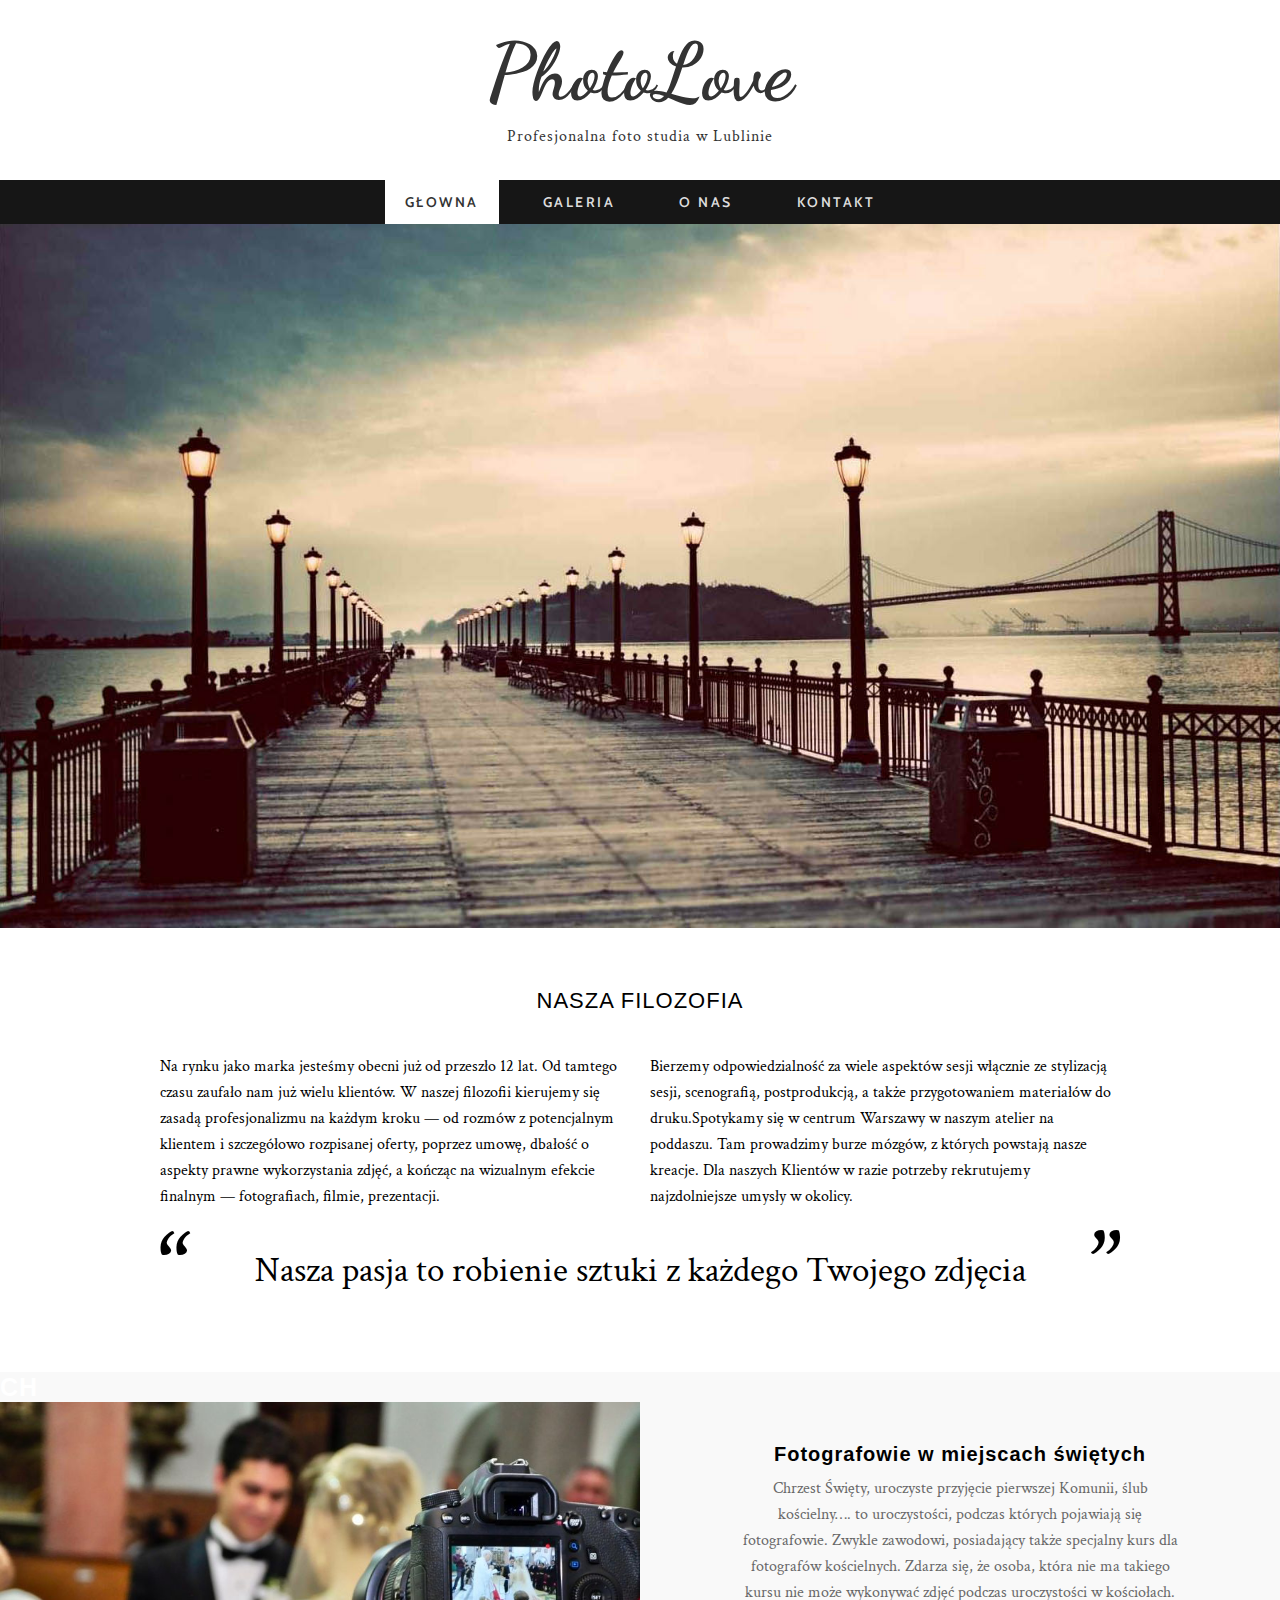
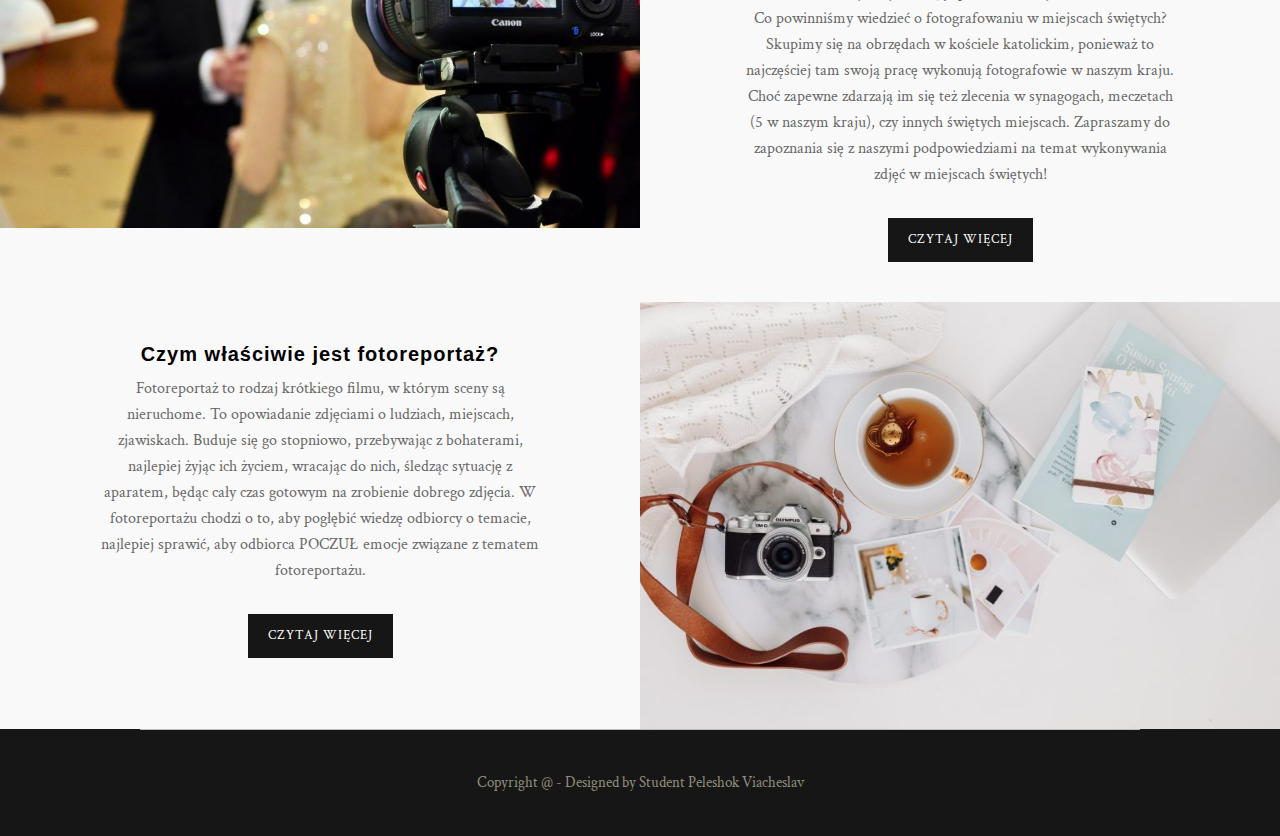
<file: index.html>
<!DOCTYPE html>
<html lang="pl">
<head>
	<meta charset="utf-8">
	<title>PhotoLove</title>
	
  	<link rel="stylesheet" href="css/zerogrid.css">
	<link rel="stylesheet" href="css/style.css">
	
	
	<link rel="stylesheet" href="css/menu.css">
	<script src="js/jquery1111.min.js"></script>
	
	
    <link href="owl-carousel/owl.carousel.css" rel="stylesheet">
	

</head>

<body class="home-page">
	<div class="wrap-body">
		<header class="">
			<div class="logo">
				<a href="#">PhotoLove</a>
				<span>Profesjonalna foto studia w Lublinie</span>
			</div>
			<div id="cssmenu" class="align-center">
				<ul>
					<li class="active"><a href="index.html"><span>Głowna</span></a></li>
					<li><a href="gallery.html"><span>Galeria</span></a></li>
					
					<li><a href="single.html"><span>O nas</span></a></li>
					<li class="last"><a href="contact.html"><span>Kontakt</span></a></li>
				</ul>
			</div>
			<div id="owl-slide" class="owl-carousel">
				<div class="item">
					<img src="images/slide1.jpg " alt="Good" />
				</div>
				<div class="item">
					<img src="images/slide2.jpg" alt="Medium"/>
				</div>
				<div class="item">
					<img src="images/slide3.jpg" alt="Bad"/>
					
				</div>
			</div>
		</header>
		
		<section id="container">
			
			<div class="wrap-container">
				<section class="content-box box-3">
					<div class="zerogrid">
						<div class="wrap-box">
							<div class="box-header">
								<h2>Nasza filozofia</h2>
							</div>
							<div class="box-content">
								<div class="row">
									<div class="col-1-2">
										<div class="wrap-col">
											<p>Na rynku jako marka jesteśmy obecni już od przeszło 12 lat. Od tamtego czasu zaufało nam już wielu klientów. W naszej filozofii kierujemy się zasadą profesjonalizmu na każdym kroku — od rozmów z potencjalnym klientem i szczegółowo rozpisanej oferty, poprzez umowę, dbałość o aspekty prawne wykorzystania zdjęć, a kończąc na wizualnym efekcie finalnym — fotografiach, filmie, prezentacji.</p>
										</div>
									</div>
									<div class="col-1-2">
										<div class="wrap-col">
											<p>Bierzemy odpowiedzialność za wiele aspektów sesji włącznie ze stylizacją sesji, scenografią, postprodukcją, a także przygotowaniem materiałów do druku.Spotykamy się w centrum Warszawy w naszym atelier na poddaszu. Tam prowadzimy burze mózgów, z których powstają nasze kreacje. Dla naszych Klientów w razie potrzeby rekrutujemy najzdolniejsze umysły w okolicy.</p>
										</div>
									</div>
								</div>
								<div class="row">
									<blockquote><p>Nasza pasja to robienie sztuki z każdego Twojego zdjęcia</p></blockquote>
								</div>
							</div>
						</div>
					</div>
				</section>
				<h1 style="color:white;">CH</h1>
				<section class="content-box box-style-1 box-4">
					<h2 style="color:white;">CH</h2>
					<div class="zerogrid" style="width: 100%">
						<div class="wrap-box">
							<div class="row">
								<article>
									<div class="col-1-2">
										<img src="images/wesele.jpg" alt="">
									</div>
									<div class="col-1-2">
										<div class="entry-content t-center">
											<h3>Fotografowie w miejscach świętych</h3>
											<p>Chrzest Święty, uroczyste przyjęcie pierwszej Komunii, ślub kościelny…. to uroczystości, podczas których pojawiają się fotografowie. Zwykle zawodowi, posiadający także specjalny kurs dla fotografów kościelnych. Zdarza się, że osoba, która nie ma takiego kursu nie może wykonywać zdjęć podczas uroczystości w kościołach. Co powinniśmy wiedzieć o fotografowaniu w miejscach świętych? Skupimy się na obrzędach w kościele katolickim, ponieważ to najczęściej tam swoją pracę wykonują fotografowie w naszym kraju. Choć zapewne zdarzają im się też zlecenia w synagogach, meczetach (5 w naszym kraju), czy innych świętych miejscach. Zapraszamy do zapoznania się z naszymi podpowiedziami na temat wykonywania zdjęć w miejscach świętych!</p>
											<a class="button" href="single.html">Czytaj więcej</a>
										</div>
									</div>
								</article>
							</div> 
							<div class="row">
								<article>
									<div class="col-1-2 f-right">
										<img src="images/fotorep.jpg" alt="">
									</div>
									<div class="col-1-2">
										<div class="entry-content t-center">
											<h3>Czym właściwie jest fotoreportaż?</h3>
											<p>Fotoreportaż to rodzaj krótkiego filmu, w którym sceny są nieruchome. To opowiadanie zdjęciami o ludziach, miejscach, zjawiskach. Buduje się go stopniowo, przebywając z bohaterami, najlepiej żyjąc ich życiem, wracając do nich, śledząc sytuację z aparatem, będąc cały czas gotowym na zrobienie dobrego zdjęcia. W fotoreportażu chodzi o to, aby pogłębić wiedzę odbiorcy o temacie, najlepiej sprawić, aby odbiorca POCZUŁ emocje związane z tematem fotoreportażu.</p>
											<a class="button" href="single.html">Czytaj więcej</a>
										</div>
									</div>
								</article>
							</div>
						</div>
					</div>
				</section>
			</div>
		</section>
		<footer>
			<div class="zerogrid bottom-footer">
				<div class="copyright">
					Copyright @ - Designed by Student Peleshok Viacheslav
				</div>
			</div>
		</footer>
		<script src="owl-carousel/owl.carousel.js"></script>
		<script>
		$(document).ready(function() {
		  $("#owl-slide").owlCarousel({
			autoPlay: 3000,
			items : 1,
			itemsDesktop : [1199,1],
			itemsDesktopSmall : [979,1],
			itemsTablet : [768, 1],
			itemsMobile : [479, 1],
			navigation: true,
			navigationText: ['<i class="fa fa-chevron-left fa-5x"></i>', '<i class="fa fa-chevron-right fa-5x"></i>'],
			pagination: false
		  });
		});
		</script>
	</div>

</body>
</html>
</file>
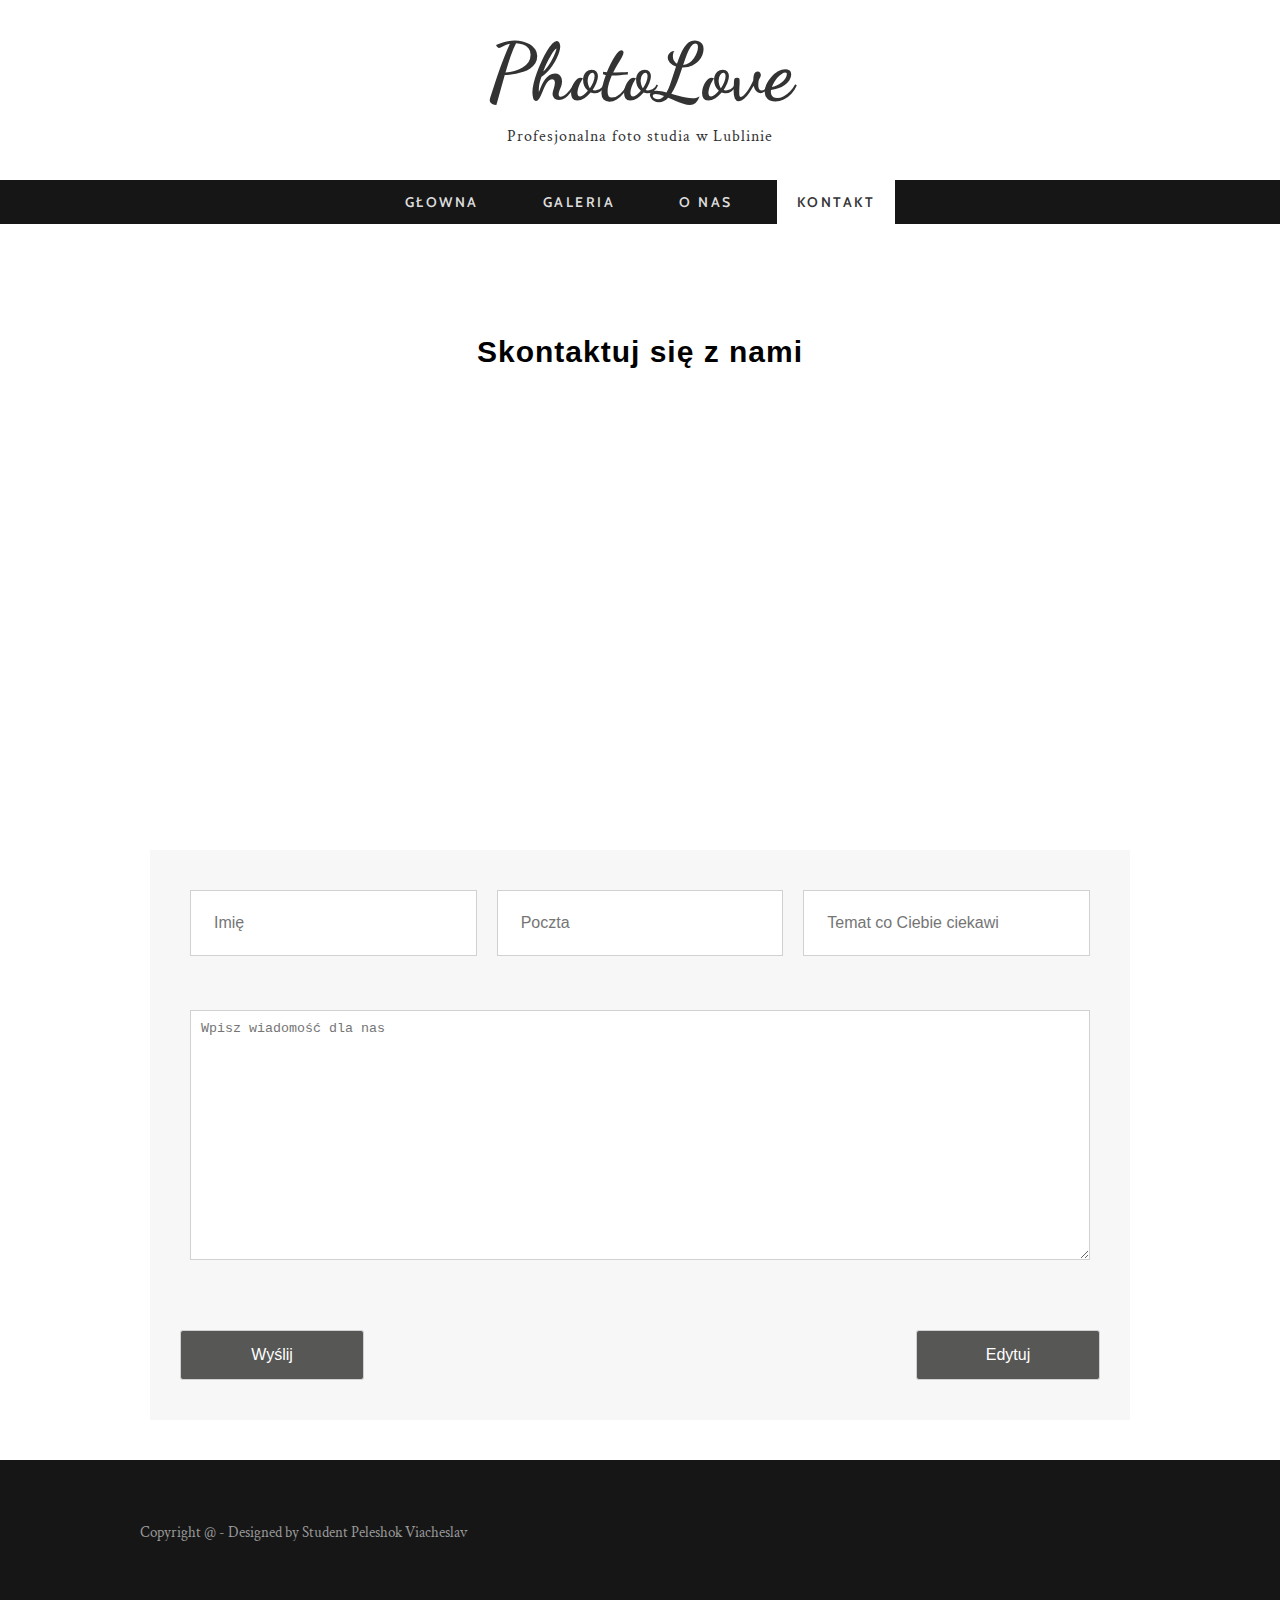
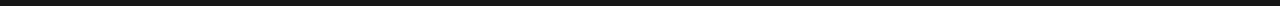
<file: contact.html>
<!DOCTYPE html>
<html lang="en">
<head>

	<meta charset="utf-8">
	<title>PhotoLove</title>

  	<link rel="stylesheet" href="css/zerogrid.css">
	<link rel="stylesheet" href="css/style.css">
	
    
	<link rel="stylesheet" href="css/menu.css">
	<script src="js/jquery1111.min.js" ></script>
	<script src="js/script.js"></script>
	<script src="js/contact.js"></script>
    <link href="owl-carousel/owl.carousel.css" rel="stylesheet">
	
</head>

<body class="contact-page">
	<div class="wrap-body">
		<header class="">
			<div class="logo">
				<a href="#">PhotoLove</a>
				<span>Profesjonalna foto studia w Lublinie</span>
			</div>
			<div id="cssmenu" class="align-center">
				<ul>
					<li><a href="index.html"><span>Głowna</span></a></li>
					<li><a href="gallery.html"><span>Galeria</span></a></li>
					
					<li><a href="single.html"><span>O nas</span></a></li>
					<li class="active last"><a href="contact.html"><span>Kontakt</span></a></li>
				</ul>
			</div>
			
		</header>
		<h1 style="color:white;">CH</h1>
		<section id="container">
			<h2 style="color:white;">CH</h2>
			<div class="wrap-container">
				<section class="content-box zerogrid">
					<div class="row wrap-box">
						<h3 class="t-center" style="font-size: 30px;margin: 10px 0 30px">Skontaktuj się z nami</h3>
						<div class="embed-container maps">
							<iframe src="https://www.google.com/maps/embed?pb=!1m18!1m12!1m3!1d3164.289259162295!2d-120.7989351!3d37.5246781!2m3!1f0!2f0!3f0!3m2!1i1024!2i768!4f13.1!3m3!1m2!1s0x8091042b3386acd7%3A0x3b4a4cedc60363dd!2sMain+St%2C+Denair%2C+CA+95316%2C+Hoa+K%E1%BB%B3!5e0!3m2!1svi!2s!4v1434016649434" style="border: 0;width:100% ;height:450px"></iframe>
						</div>
						<div id="contact_form">
							<form name="form1" id="ff" method="post">
								<div class="row">
									<div class="wrap-col">

										<select name="items" onchange='selectchange()' id="itemss" style="display: none" >
                						<option value="" disabled selected hidden>Wybierz formularz:</option>
                						</select>
									</div>
								</div>
								<div class="row">
									<div class="col-1-3" id="nameText">
										<div class="wrap-col">
											<input type="text" name="name" id="name" placeholder="Imię" required="required" />
										</div>
									</div>
									<div class="col-1-3">
										<div class="wrap-col">
											<input type="email" name="email" id="email" placeholder="Poczta" required="required" />
										</div>
									</div>
									<div class="col-1-3">
										<div class="wrap-col">
											<input type="text" name="subject" id="subject" placeholder="Temat co Ciebie ciekawi" required="required" />
										</div>
									</div>
                                     
								</div>
								<div class="row">
									<div class="wrap-col">
										<textarea name="message" id="message"  rows="4" cols="25" required="required"
										placeholder="Wpisz wiadomość dla nas"></textarea>
									</div>
								</div>
								<div style="display: flex;justify-content: space-between;">
								<input class="sendButton" id="send" type="submit"  value="Wyślij" onclick="checkForm()">
								<input class="sendButton" id="accept" type="submit"  value="Akceptuj" style="display: none" onclick="update()">
								<input class="sendButton" id="edit" type="submit"  value="Edytuj" onclick="edycja()">
								<input class="sendButton" id="delete" type="submit"  value="Anuluj" style="display: none" onclick="anuluj()">
								<input class="sendButton" id="return" type="submit"  value="Przywróc" style="display: none" onclick="returnn()"></div>
							</form>
						</div>
					</div>
				</section>
				
			</div>
		</section>
		<footer>
			<div class="zerogrid wrap-footer">
				<div class="copyright">
					Copyright @ - Designed by Student Peleshok Viacheslav
				</div>
			</div>
		</footer>
	</div>
	<script>

		$('.maps').click(function () {
		$('.maps iframe').css("pointer-events", "auto");
	});

	$( ".maps" ).mouseleave(function() {
	  $('.maps iframe').css("pointer-events", "none"); 
	});

    select = document.getElementById('itemss');

for (var i = 0; i<=localStorage.length-1; i++){
    var opt = document.createElement('option');
    opt.value = localStorage. key(i);
    opt.innerHTML = localStorage.key(i);
    select.appendChild(opt);
}

  	
	</script>
</body>
</html>
</file>
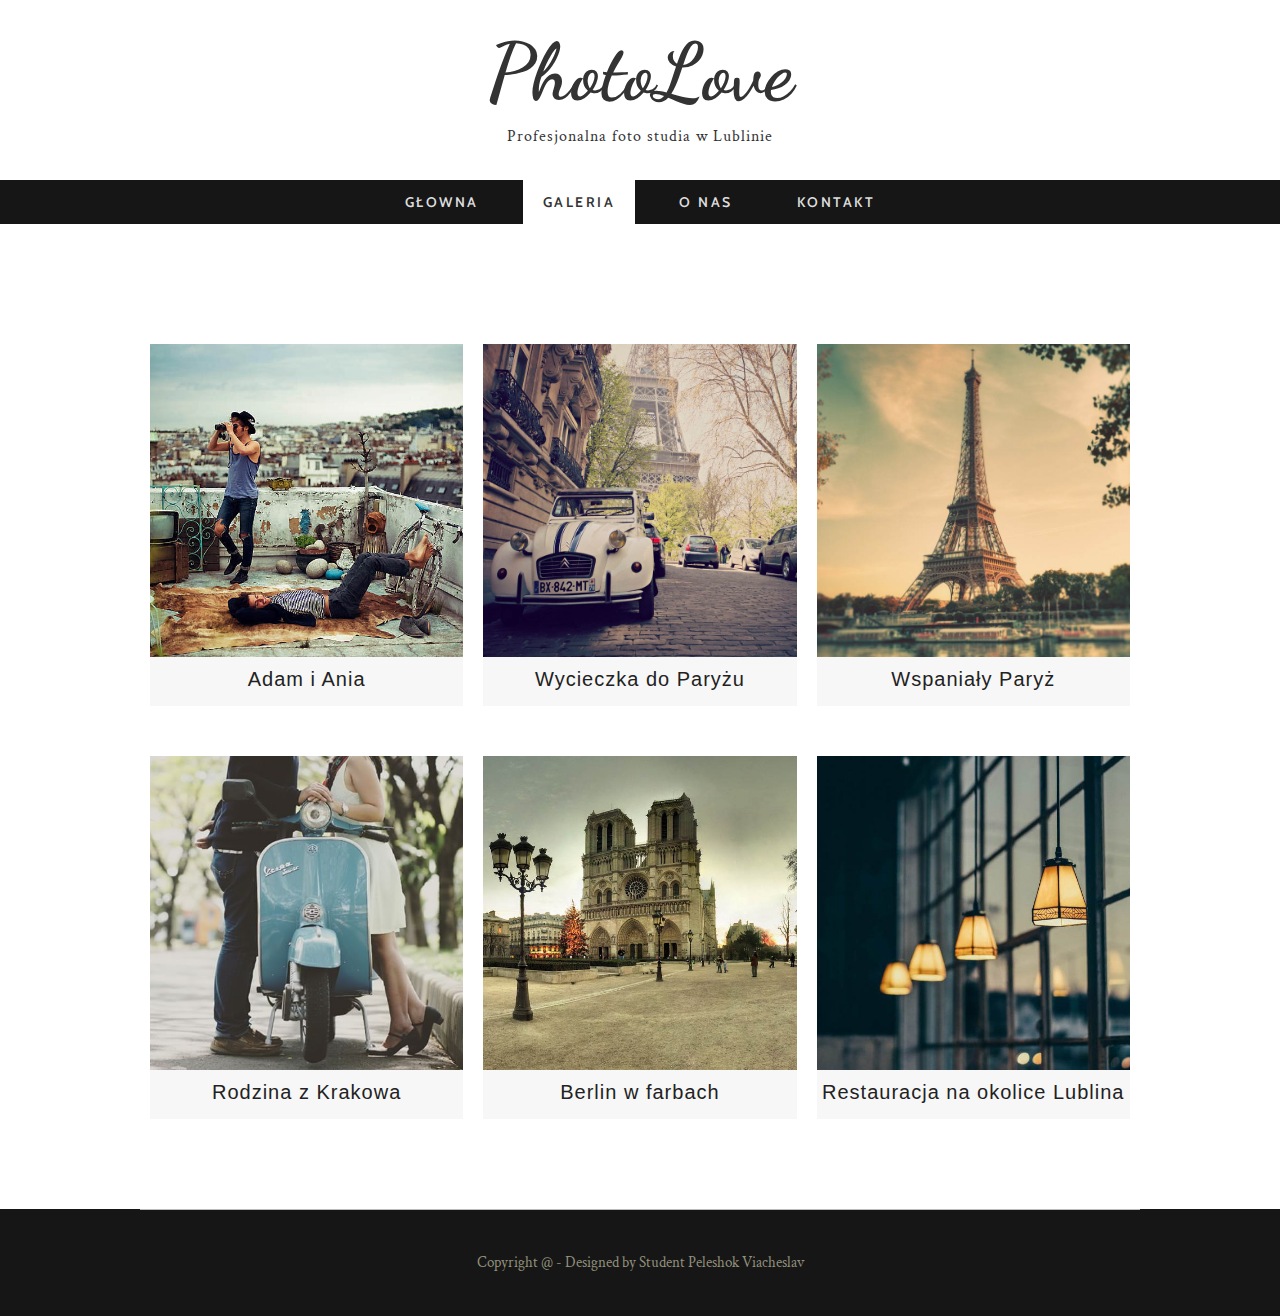
<file: gallery.html>
<!DOCTYPE html>
<html lang="pl">
<head>

	<meta charset="utf-8">
	<title>PhotoLove</title>

  	<link rel="stylesheet" href="css/zerogrid.css">
	<link rel="stylesheet" href="css/style.css">

	<link rel="stylesheet" href="css/menu.css">
	<script src="js/jquery1111.min.js"></script>
	<script src="js/script.js"></script>
	
    <link href="owl-carousel/owl.carousel.css" rel="stylesheet">
	
</head>

<body class="gallery-page">
	<div class="wrap-body">
		<header class="">
			<div class="logo">
				<a href="#">PhotoLove</a>
				<span>Profesjonalna foto studia w Lublinie</span>
			</div>
			<div id="cssmenu" class="align-center">
				<ul>
					<li><a href="index.html"><span>Głowna</span></a></li>
					<li class="active"><a href="gallery.html"><span>Galeria</span></a></li>
					
					<li><a href="single.html"><span>O nas</span></a></li>
					<li class="last"><a href="contact.html"><span>Kontakt</span></a></li>
				</ul>
			</div>
			<div id="owl-slide" class="owl-carousel">
				<div class="item">
					<img src="images/slide1.jpg" alt="Good" />
				</div>
				<div class="item">
					<img src="images/slide2.jpg" alt="Medium"/>
				</div>
				<div class="item">
					<img src="images/slide3.jpg" alt="Bad"/>
					
				</div>
			</div>
		</header>
		<h1 style="color:white;">CH</h1>
		<section id="container">
			<h2 style="color:white;">CH</h2>
			<div class="wrap-container">
				
				<div id="main-content" class="zerogrid">
					<div class="wrap-content">
						<div class="row">
							<div class="col-1-3">
								<div class="wrap-col">
									<article>
										<div class="post-thumbnail-wrap">
											<a href="single.html" class="portfolio-box">
												<img src="images/1.jpg" alt="">
												<div class="portfolio-box-second">
													<img src="images/11.jpg" alt="">
												</div>
											</a>
										</div>
										<div class="entry-header ">
											<h3 class="entry-title">Adam i Ania</h3>
										
										</div>
									</article>
								</div>
							</div>
							<div class="col-1-3">
								<div class="wrap-col">
									<article>
										<div class="post-thumbnail-wrap">
											<a href="single.html" class="portfolio-box">
												<img src="images/6.jpg" alt="">
												<div class="portfolio-box-second">
													<img src="images/8.jpg" alt="">
												</div>
											</a>
										</div>
										<div class="entry-header ">
											<h3 class="entry-title">Wycieczka do Paryżu</h3>
											
										</div>
									</article>
								</div>
							</div>
							<div class="col-1-3">
								<div class="wrap-col">
									<article>
										<div class="post-thumbnail-wrap">
											<a href="single.html" class="portfolio-box">
												<img src="images/14.jpg" alt="">
												<div class="portfolio-box-second">
													<img src="images/3.jpg" alt="">
												</div>
											</a>
										</div>
										<div class="entry-header ">
											<h3 class="entry-title">Wspaniały Paryż</h3>
											
										</div>
									</article>
								</div>
							</div>
						</div>
						<div class="row">
							<div class="col-1-3">
								<div class="wrap-col">
									<article>
										<div class="post-thumbnail-wrap">
											<a href="single.html" class="portfolio-box">
												<img src="images/13.jpg" alt="">
												<div class="portfolio-box-second">
													<img src="images/10.jpg" alt="">
												</div>
											</a>
										</div>
										<div class="entry-header ">
											<h3 class="entry-title">Rodzina z Krakowa</h3>
											
										</div>
									</article>
								</div>
							</div>
							<div class="col-1-3">
								<div class="wrap-col">
									<article>
										<div class="post-thumbnail-wrap">
											<a href="single.html" class="portfolio-box">
												<img src="images/3.jpg" alt="">
												<div class="portfolio-box-second">
													<img src="images/1.jpg" alt="">
												</div>
											</a>
										</div>
										<div class="entry-header ">
											<h3 class="entry-title">Berlin w farbach</h3>
										</div>
									</article>
								</div>
							</div>
							<div class="col-1-3">
								<div class="wrap-col">
									<article>
										<div class="post-thumbnail-wrap">
											<a href="single.html" class="portfolio-box">
												<img src="images/9.jpg" alt="">
												<div class="portfolio-box-second">
													<img src="images/7.jpg" alt="">
												</div>
											</a>
										</div>
										<div class="entry-header ">
											<h3 class="entry-title">Restauracja na okolice Lublina</h3>
										</div>
									</article>
								</div>
							</div>
						</div>
					</div>
				</div>
			</div>
		</section>
		<footer>
			<div class="zerogrid bottom-footer">

				<div class="copyright">
					Copyright @ - Designed by Student Peleshok Viacheslav
				</div>
			</div>
		</footer>	
	</div>
</body>
</html>
</file>
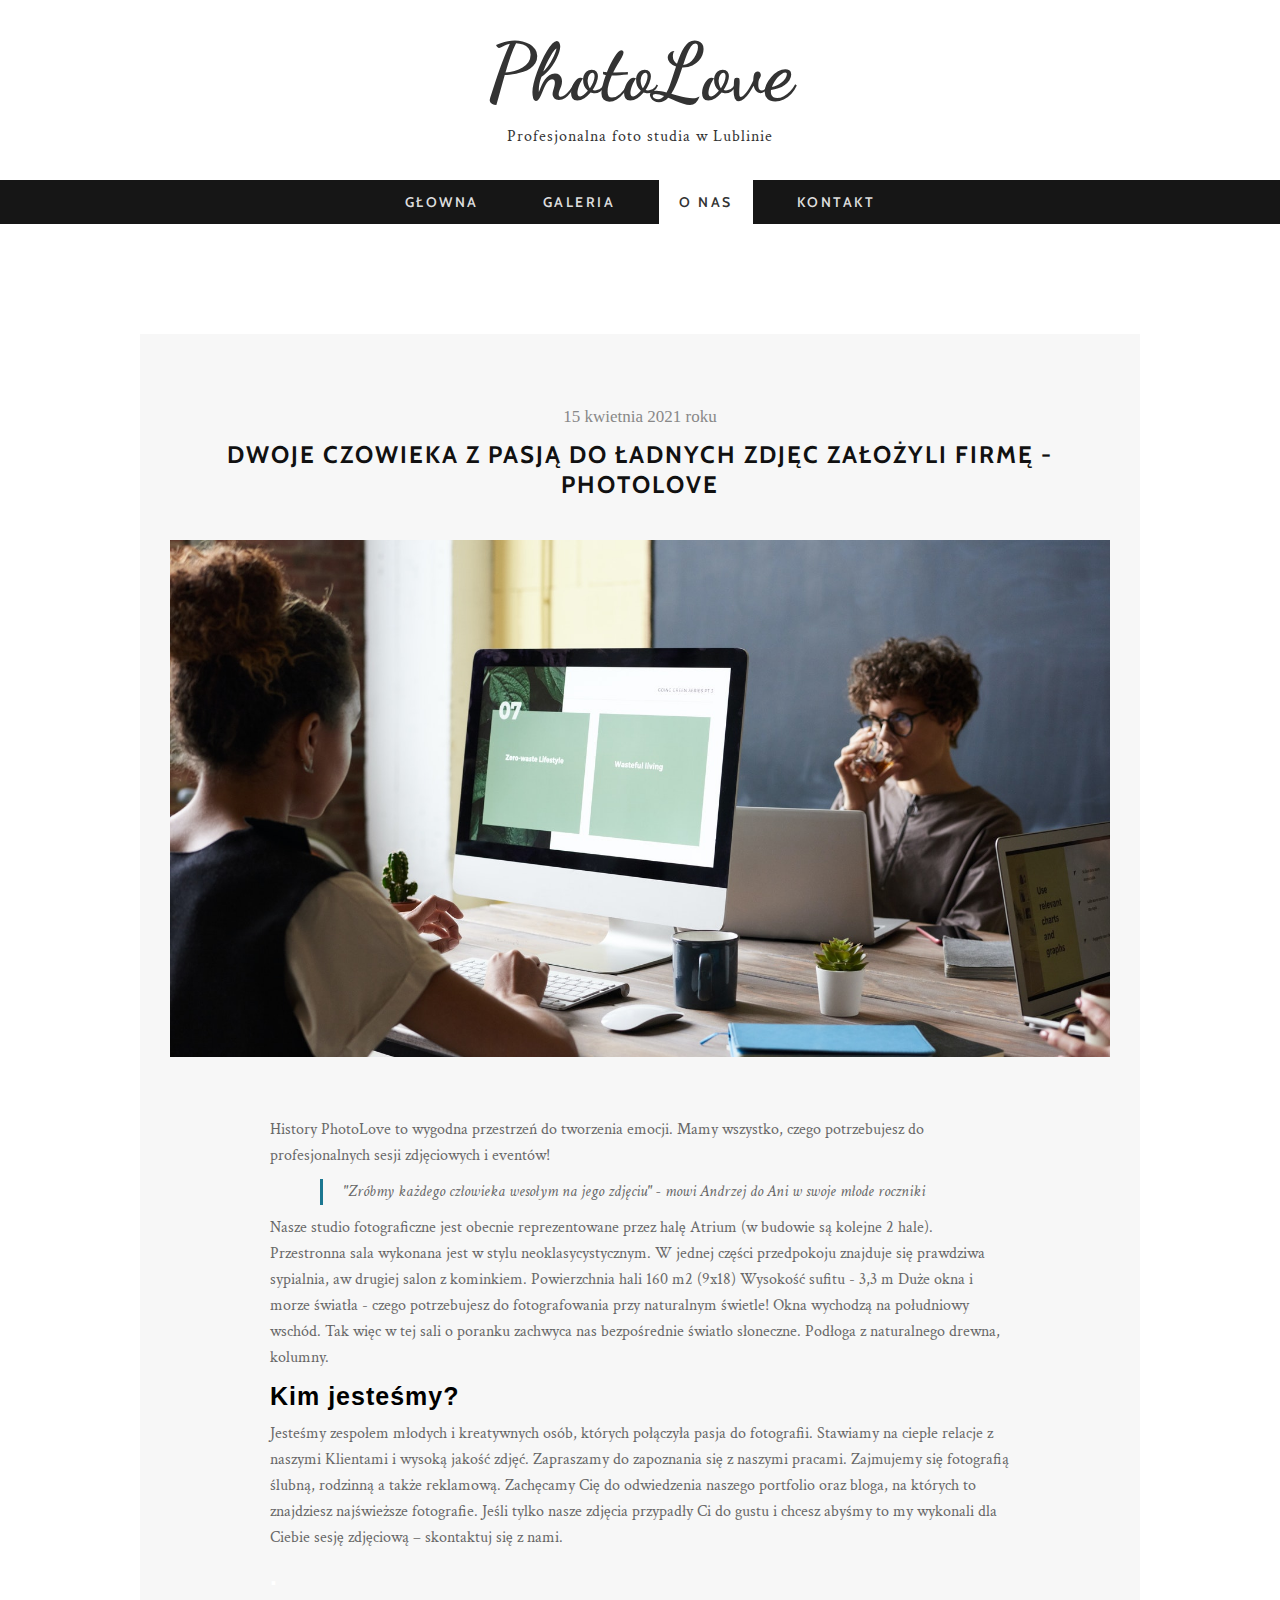
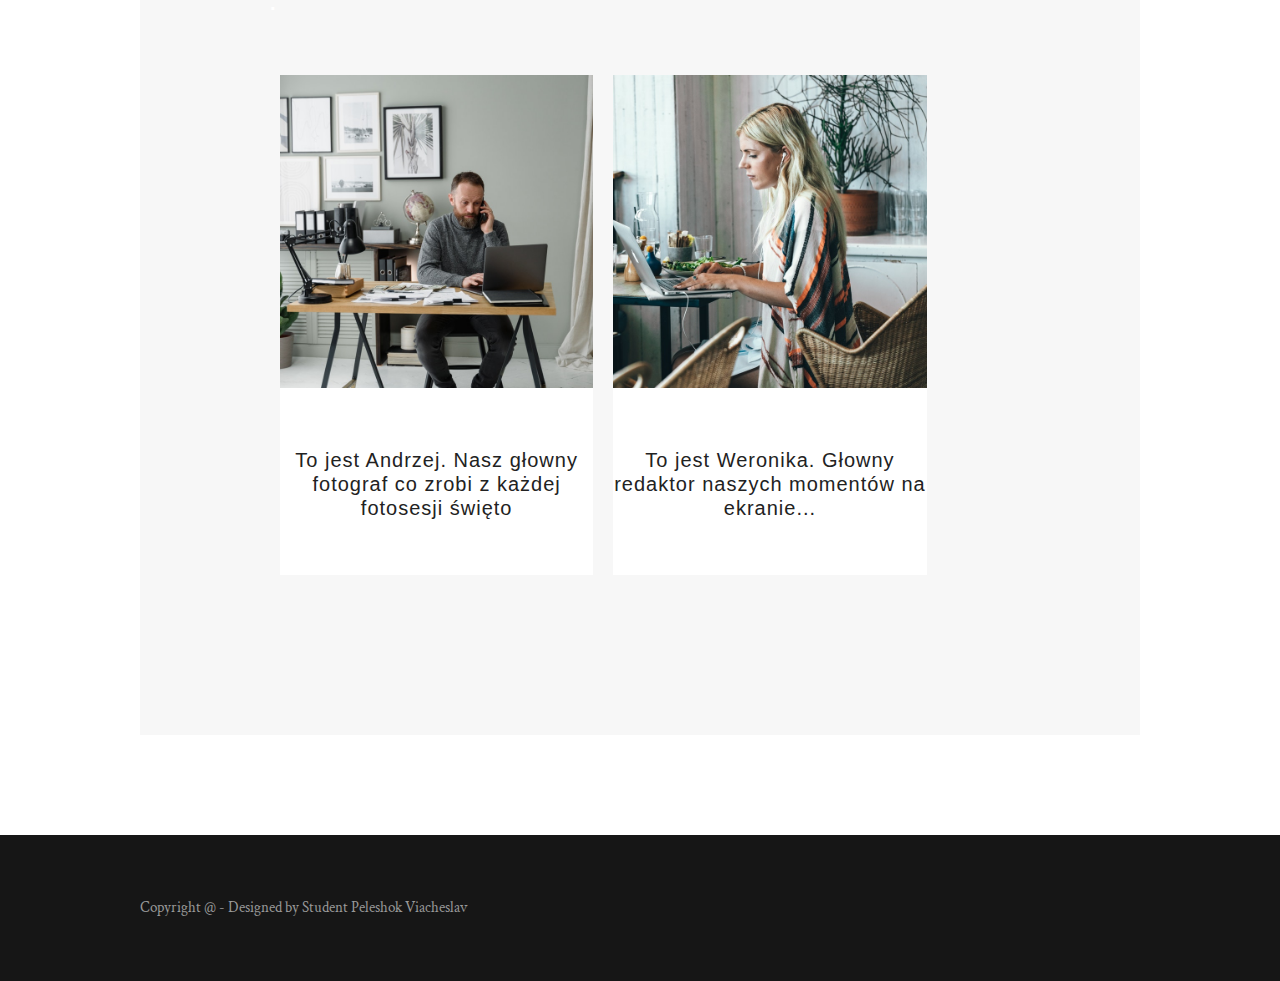
<file: single.html>
<!DOCTYPE html>
<html lang="pl">
<head>

 
	<meta charset="utf-8">
	<title>PhotoLove</title>

  	<link rel="stylesheet" href="css/zerogrid.css">
	<link rel="stylesheet" href="css/style.css">
	
	<link rel="stylesheet" href="css/menu.css">
	<script src="js/jquery1111.min.js"></script>

	
    <link href="owl-carousel/owl.carousel.css" rel="stylesheet">
	
	
</head>

<body class="single-page">
	<div class="wrap-body">
		<header class="">
			<div class="logo">
				<a href="#">PhotoLove</a>
				<span>Profesjonalna foto studia w Lublinie</span>
			</div>
			<div id="cssmenu" class="align-center">
				<ul>
					<li><a href="index.html"><span>Głowna</span></a></li>
					<li><a href="gallery.html"><span>Galeria</span></a></li>
					
					<li class="active"><a href="single.html"><span>O nas</span></a></li>
					<li class="last"><a href="contact.html"><span>Kontakt</span></a></li>
				</ul>
			</div>
			<div id="owl-slide" class="owl-carousel">
				<div class="item">
					<img src="images/slide1.jpg" alt="Medium" />
				</div>
				<div class="item">
					<img src="images/slide2.jpg" alt="Bad" />
				</div>
				<div class="item">
					<img src="images/slide3.jpg" alt="Good" />
					
				</div>
			</div>
		</header>
		<h1 style="color:white;">CH</h1>
		<section id="container">
			<h2 style="color:white;">CH</h2>
			<div class="wrap-container">
				
				<div id="main-content">
					<div class="wrap-content">
						<div class="row">
							<article class="single-post zerogrid">
								<div class="row wrap-post">
									<div class="entry-header">
										<span class="time">15 kwietnia 2021 roku</span>
										<h2 class="entry-title"><a href="#">Dwoje czowieka z pasją do ładnych zdjęc założyli firmę - PHOTOLOVE</a></h2>
										
									</div>
									<div class="post-thumbnail-wrap">
										<img src="images/fotka.jpg" alt="Goood">
									</div>
									<div class="entry-content">
										<div class="excerpt"><p>History PhotoLove to wygodna przestrzeń do tworzenia emocji. Mamy wszystko, czego potrzebujesz do profesjonalnych sesji zdjęciowych i eventów!</p></div>
										<p>
										<blockquote><p>"Zróbmy każdego człowieka wesołym na jego zdjęciu" - mowi Andrzej do Ani w swoje młode roczniki</p></blockquote>
										<p>Nasze studio fotograficzne jest obecnie reprezentowane przez halę Atrium (w budowie są kolejne 2 hale). Przestronna sala wykonana jest w stylu neoklasycystycznym. W jednej części przedpokoju znajduje się prawdziwa sypialnia, aw drugiej salon z kominkiem.

											Powierzchnia hali 160 m2 (9x18)
											Wysokość sufitu - 3,3 m
											Duże okna i morze światła - czego potrzebujesz do fotografowania przy naturalnym świetle!
											Okna wychodzą na południowy wschód.
											Tak więc w tej sali o poranku zachwyca nas bezpośrednie światło słoneczne.
											Podłoga z naturalnego drewna, kolumny.</p>
										<h2>Kim jesteśmy?</h2>
										<p>Jesteśmy zespołem młodych i kreatywnych osób, których połączyła pasja do fotografii. Stawiamy na ciepłe relacje z naszymi Klientami i wysoką jakość zdjęć. Zapraszamy do zapoznania się z naszymi pracami. Zajmujemy się fotografią ślubną, rodzinną a także reklamową. Zachęcamy Cię do odwiedzenia naszego portfolio oraz bloga, na których to znajdziesz najświeższe fotografie. Jeśli tylko nasze zdjęcia przypadły Ci do gustu i chcesz abyśmy to my wykonali dla Ciebie sesję zdjęciową – skontaktuj się z nami.</p>
										<h2 style="color:white;">.</h2>
										<section id="contain">
                                            <h3 style="color:white;">.</h3>
											<div class="wrap-container">
												
												<div id="main" class="zerogrid">
													<div class="wrap-content">
														<div class="row">
															<div class="col-1-3">
																<div class="wrap-col">
																	<article>
																		<div class="post-thumbnail-wrap">
																			<a href="single.html" class="portfolio-box">
																				<img src="images/andezj.jpg" alt="">
																				<div class="portfolio-box-second">
																					<img src="images/andrzej2.jpg" alt="">
																				</div>
																			</a>
																		</div>
																		<div class="entry-header ">
																			<h3 class="entry-title">To jest Andrzej. Nasz głowny fotograf co zrobi z każdej fotosesji święto</h3>
																		
																		</div>
																	</article>
																</div>
															</div>
															<div class="col-1-3">
																<div class="wrap-col">
																	<article>
																		<div class="post-thumbnail-wrap">
																			<a href="single.html" class="portfolio-box">
																				<img src="images/ania2.jpg" alt="">
																				<div class="portfolio-box-second">
																					<img src="images/ania.jpg" alt="">
																				</div>
																			</a>
																		</div>
																		<div class="entry-header ">
																			<h3 class="entry-title">To jest Weronika. Głowny redaktor naszych momentów na ekranie...</h3>
																		</div>
																	</article>
																</div>
															</div>
									                    </div>
									                 </div>
								                </div>
							               </div>
							          </section>
							     </div>
						
					         </div>
							</article>
						</div>
						<div id="miasta" style="text-align: center;"></div>	 	
					</div>
				</div>
				
			</div>					
		</section>
	</div>
				
		<footer>
			<div class="zerogrid wrap-footer">
				<div class="copyright">
					Copyright @ - Designed by Student Peleshok Viacheslav
				</div>
			</div>
		</footer>
		<script>

    document.getElementById("miasta").innerHTML = '';
	fetch("https://raw.githubusercontent.com/lomaTT/lomaTT.github.io/master/city")
 .then( response => {return response.text();} )
 .then( dane => { document.getElementById("miasta").innerHTML = dane; })
		</script>
</body>
</html>
</file>
<file: css/zerogrid.css>
/*
Zerotheme.com | Free Html5 Responsive Templates
Zerogrid - A Single Grid System for Responsive Design
Author: Kimmy
Version : 3.0
Author URI: https://www.zerotheme.com/
*/
/* -------------------------------------------- */
/* ------------------Grid System--------------- */ 
.zerogrid{ width: 1000px; position: relative; margin: 0 auto; padding: 0px;}
.zerogrid:after { content: "\0020"; display: block; height: 0; clear: both; visibility: hidden; }

.zerogrid .f-right{float: right!important;}
.zerogrid .f-left{float: left!important;}

.zerogrid .row{}
.zerogrid .row:before,.row:after { content: '\0020'; display: block; overflow: hidden; visibility: hidden; width: 0; height: 0; }
.zerogrid .row:after{clear: both; }
.zerogrid .row{zoom: 1;}

.zerogrid .wrap-col{margin:10px;}

.zerogrid .col-1-2, .zerogrid .col-1-3, .zerogrid .col-2-3, .zerogrid .col-1-4, .zerogrid .col-2-4, .zerogrid .col-3-4, .zerogrid .col-1-5, .zerogrid .col-2-5, .zerogrid .col-3-5, .zerogrid .col-4-5, .zerogrid .col-1-6, .zerogrid .col-2-6, .zerogrid .col-3-6, .zerogrid .col-4-6, .zerogrid .col-5-6{float:left; display: inline-block;}

.zerogrid .col-full{width:100%;}

.zerogrid .col-1-2,.zerogrid .col-1-2-fixed{width:50%;}
.zerogrid .offset-1-2{margin-left: 50%;}

.zerogrid .col-1-3,.zerogrid .col-1-3-fixed{width:33.33%;}
.zerogrid .col-2-3,.zerogrid .col-2-3-fixed{width:66.66%;}
.zerogrid .offset-1-3{margin-left: 33.33%;}
.zerogrid .offset-2-3{margin-left: 66.66%;}

.zerogrid .col-1-4,.zerogrid .col-1-4-fixed{width:25%;}
.zerogrid .col-2-4,.zerogrid .col-2-4-fixed{width:50%;}
.zerogrid .col-3-4,.zerogrid .col-3-4-fixed{width:75%;}
.zerogrid .offset-1-4{margin-left: 25%;}
.zerogrid .offset-2-4{margin-left: 50%;}
.zerogrid .offset-3-4{margin-left: 75%;}

.zerogrid .col-1-5,.zerogrid .col-1-5-fixed{width:20%;}
.zerogrid .col-2-5,.zerogrid .col-2-5-fixed{width:40%;}
.zerogrid .col-3-5,.zerogrid .col-3-5-fixed{width:60%;}
.zerogrid .col-4-5,.zerogrid .col-4-5-fixed{width:80%;}
.zerogrid .offset-1-5{margin-left: 20%;}
.zerogrid .offset-2-5{margin-left: 40%;}
.zerogrid .offset-3-5{margin-left: 60%;}
.zerogrid .offset-4-5{margin-left: 80%;}

.zerogrid .col-1-6,.zerogrid .col-1-6-fixed{width:16.66%;}
.zerogrid .col-2-6,.zerogrid .col-2-6-fixed{width:33.33%;}
.zerogrid .col-3-6,.zerogrid .col-3-6-fixed{width:50%;}
.zerogrid .col-4-6,.zerogrid .col-4-6-fixed{width:66.66%;}
.zerogrid .col-5-6,.zerogrid .col-5-6-fixed{width:83.33%;}
.zerogrid .offset-1-6{margin-left: 16.66%;}
.zerogrid .offset-2-6{margin-left: 33.33%;}
.zerogrid .offset-3-6{margin-left: 50%;}
.zerogrid .offset-4-6{margin-left: 66.66%;}
.zerogrid .offset-5-6{margin-left: 83.33%;}

@media only screen and (min-width: 960px) and (max-width: 1199px) {
	.zerogrid{width:960px;}
}

@media only screen and (min-width: 768px) and (max-width: 959px) {
	.zerogrid{width:768px;}
}

@media only screen and (max-width: 767px) {
	.zerogrid, .zerogrid .col-1-2, .zerogrid .col-1-3, .zerogrid .col-2-3, .zerogrid .col-1-4, .zerogrid .col-2-4, .zerogrid .col-3-4, .zerogrid .col-1-5, .zerogrid .col-2-5, .zerogrid .col-3-5, .zerogrid .col-4-5, .zerogrid .col-1-6, .zerogrid .col-2-6, .zerogrid .col-3-6, .zerogrid .col-4-6, .zerogrid .col-5-6{width:100%;}
	
	.zerogrid .offset-1-2, .zerogrid .offset-1-3, .zerogrid .offset-2-3, .zerogrid .offset-1-4, .zerogrid .offset-2-4, .zerogrid .offset-3-4, .zerogrid .offset-1-5, .zerogrid .offset-2-5, .zerogrid .offset-3-5, .zerogrid .offset-4-5, .zerogrid .offset-1-6, .zerogrid .offset-2-6, .zerogrid .offset-3-6, .zerogrid .offset-4-6, .zerogrid .offset-5-6{margin-left:0;}
}
</file>
<file: css/style.css>
/*
Zerotheme.com | Free Html5 Responsive Templates
Author URI: https://www.zerotheme.com/
*/
@import url(https://fonts.googleapis.com/css?family=Dancing+Script);
@import url(https://fonts.googleapis.com/css?family=Cabin);
@import url(https://fonts.googleapis.com/css?family=Crimson+Text);
/* ---------------------------------------------------------------------------- */
/* ------------------------------------Reset----------------------------------- */
/* ---------------------------------------------------------------------------- */
a,abbr,acronym,address,applet,article,aside,audio,b,blockquote,big,body,center,canvas,caption,cite,code,command,datalist,dd,del,details,dfn,dl,div,dt,em,embed,fieldset,figcaption,figure,font,footer,form,h1,h2,h3,h4,h5,h6,header,hgroup,html,i,iframe,img,ins,kbd,keygen,label,legend,li,meter,nav,object,ol,output,p,pre,progress,q,s,samp,section,small,span,source,strike,strong,sub,sup,table,tbody,tfoot,thead,th,tr,tdvideo,tt,u,ul,var{background:transparent;border:0 none;font-size:100%;margin:0;padding:0;border:0;outline:0;vertical-align:top;}ol, ul {list-style:none;}blockquote, q {quotes:none;}table, table td {padding:0;border:none;border-collapse:collapse;}img {vertical-align:top;}embed {vertical-align:top;}
article, aside, audio, canvas, command, datalist, details, embed, figcaption, figure, footer, header, hgroup, keygen, meter, nav, output, progress, section, source, video {display:block;}
mark, rp, rt, ruby, summary, time {display:inline;}
input, textarea {border:0; padding:0; margin:0; outline: 0;}
iframe {border:0; margin:0; padding:0;}
input, textarea, select {margin:0; padding:0px;}


/* ---------------------------------------------------------------------------- */
/* ---------------------------------------------------------------------------- */
/* ---------------------------------------------------------------------------- */
* {
  -webkit-box-sizing: border-box;
     -moz-box-sizing: border-box;
          box-sizing: border-box;
}
::-moz-selection{background: #000 none repeat scroll 0 0;color: #fff;text-shadow:none}
::selection{background: #000 none repeat scroll 0 0;color: #fff;text-shadow:none}

/* ---------------------------------------------------------------------------- */
/* ---------------------------------------------------------------------------- */
/* ---------------------------------------------------------------------------- */

html {-webkit-text-size-adjust: none;}
.video embed,.video object,.video iframe {width: 100%;height: auto;}
img{max-width:100%;	height: auto;width: auto; /* ie8 */}

a{color: #333;text-decoration: none;}
a:hover {color: #628d7c; text-decoration: none;}

h1, h2 	{font-size: 25px;line-height: 30px;}
h3, h4	{font-size: 20px;line-height: 20px;}
h5, h6	{font-size: 16px;line-height: 16px;}

h1, h2, h3, h4, h5, h6{clear: both;hyphens: auto; color: #000;line-height: 1.2;font-family: 'Montserrat', sans-serif;letter-spacing: 1px;}

p{margin: 10px 0;}

label {cursor:pointer;margin:5px 0;display:block;font-weight:bold;}
input {display:block;width:100%;color:#222;border:1px solid #d1d1d1;padding:23px;margin: 5px 0 20px 0;font-size: 16px;}
input[type="submit"]{padding: 15px;}
textarea {display:block;width:100%;height:250px;background-color:#fff; color:#222;border:1px solid #d1d1d1;padding:10px;margin: 5px 0 20px 0;}

.t-center{text-align: center !important;}
.t-left{text-align: left;}
.t-right{text-align: right;}
.f-right{float: right;}
.f-left{float: left;}

.post{}
.post:after, .post:before, article:after, article:before, section:after, section:before{clear: both; content: '\0020'; display: block; visibility: hidden; width: 0; height: 0;}
.post img{margin: 30px 0;}


.clear{content: "\0020"; display: block; height: 0; clear: both; visibility: hidden; }
.clearfix:after, .clearfix:before{clear: both; content: '\0020'; display: block; visibility: hidden; width: 0; height: 0;}

hr{border: 0;height: 3px;margin: 20px auto;}
hr.line-1{background: #fff;max-width: 30px;}
hr.line-2{background: #333;max-width: 40px;height: 4px;}

.widget-title{font-weight: bold;text-transform: uppercase;line-height: 1.38;margin-bottom: 20px;font-size: 14px;color: #eee;}
/* ---------------------------------------------------------------------------- */
/* ------------------------------------Html-Body------------------------------- */
/* ---------------------------------------------------------------------------- */
html, body {width:100%; padding:0; margin:0;}
body {font: 16px/26px Arial, Helvetica, sans-serif;font-family: 'Crimson Text', serif;background: #fff;}
body .wrap-body{}

/* ---------------------------------------------------------------------------- */
/* -------------------------------------Header--------------------------------- */
/* ---------------------------------------------------------------------------- */
header{text-align: center;background: #fff;}
 .logo {color: #333;padding: 20px 0 30px;}
 .logo a{font-family: 'Dancing Script', cursive;font-size: 80px;color: #333;font-weight: bold;display: block;line-height: 1.3;}
 .logo span{font-size: 16px;letter-spacing: 1px;}
@media(max-width:767px){
	 .logo{padding: 30px 0 20px;}
	 .logo a{font-size: 65px;}
	 .logo span{font-size: 16px;}
}
/* ---------------------------------------------------------------------------- */
/* -------------------------------------Container------------------------------ */
/* ---------------------------------------------------------------------------- */
.home-page{}
.single-page{}
.gallery-page{}
.archive-page{}
.contact-page{}

#container {}
#container .wrap-container{}

/* ---content-box--- */
.content-box {}
.content-box .wrap-box {padding: 40px 10px; position: relative;}
.content-box .box-header { margin: 0 0 30px;text-align: center;}
.content-box .box-header h2{font-size: 22px;display: block;text-transform: uppercase;font-weight: 500;}
.content-box .box-content{}

.content-box.box-style-1{background: #f9f9f9;}
.content-box.box-style-2{background: #f7f7f7;}
.content-box.box-style-3{background: url(../images/action-bg.jpg) no-repeat fixed;}

.content-box.box-1 {text-align: center;}

.content-box.box-2 {}

.content-box.box-3 blockquote {position: relative;padding: 20px 100px 0;text-align: center;font-size: 35px; border:none;line-height: 1.2;}
.content-box.box-3 blockquote:before, .content-box.box-3 blockquote:after {position: absolute;width: 50px;height: 50px;font-size: 110px;line-height: 1; }
.content-box.box-3 blockquote:before {top: 0;left: 0;content: "\201C"; }
.content-box.box-3 blockquote:after {top: 0;right: 0;content: "\201D"; }
@media only screen and (max-width: 1100px) {
 .content-box.box-3 blockquote {font-size: 22px; } 
 }
@media only screen and (max-width: 960px) {
 .content-box.box-3 blockquote {padding: 30px 40px;font-size: 22px; }
 .content-box.box-3 blockquote:before, .content-box.box-3 blockquote:after {width: 25px;height: 25px;font-size: 47px; } 
 }
@media only screen and (max-width: 690px) {
 .content-box.box-3 blockquote {padding: 10px 20px;font-size: 20px; }
 .content-box.box-3  blockquote:before, .content-box.box-3 blockquote:after {font-size: 19px; } 
 }
 
.content-box.box-4 .wrap-box{padding: 0;}
.content-box.box-4 article{padding-bottom: 0;background: #f9f9f9;margin:0;}

/* ---MainContent-Article--- */
#main-content{}
#main-content .wrap-content{padding: 50px 0;}

.gallery-page article{background: #f7f7f7;}
.single-post{}
.single-post .wrap-post, .comments-are {background: #f7f7f7;padding:30px; position: relative;}
.single-post .wrap-post {margin-bottom: 50px;}
article{background: #ffffff; color: #3F3F3F; margin-bottom: 40px;padding-bottom: 10px;}
article:after, article:before{clear: both; content: '\0020'; display: block; visibility: hidden; width: 0; height: 0;}
article .post-thumbnail-wrap {text-align: center;width: 100%;margin-bottom: 10px;}
article .post-thumbnail-wrap img {}
article h3.entry-title{font-size: 20px;margin: 10px 0 5px;font-weight: 500;letter-spacing: 1px;color: #222;}
article .l-tags{text-align: center;font-size: 12px; font-family: 'Crimson Text', serif;text-transform: uppercase;letter-spacing: .9px;}
article .l-tags a{color: #333;}
article .l-tags a:hover{color: #628d7c;}

article .entry-header{text-align: center;}
article.single-post .entry-header{padding: 40px 0;}
article.single-post .entry-header h2.entry-title{font-family: 'Cabin', Helvetica, sans-serif;font-size: 24px;font-weight: bold;line-height: 30px;color: #111;letter-spacing: 2px;margin: 0;text-transform: uppercase;}
article.single-post .entry-header h2.entry-title a {color: #111;margin: 0;}
article .entry-title-blog a:hover {color: #628d7c;}
article .entry-header .time {font-family: "Merriweather",Georgia,serif;color: #888;font-size: 17px;padding-bottom: 10px;display: block;}
article .entry-header .cat-links {font-size: 15px;font-weight: bold;text-transform: uppercase;letter-spacing: 2px;padding-top: 10px;display: block;}


article .entry-content{ padding: 40px 100px; text-align: left;}
@media(max-width:767px){
	article .entry-content{ padding: 30px 50px;}
}
@media(max-width:480px){
	article.single-post .entry-content{ padding: 30px;}
}
article .entry-content p{font-size: 16px;color: #686868;}
article .entry-content blockquote {border-left: 3px solid #1c7791;font-size: 18px;margin: 0 50px;font-style: italic;color: #666;padding-left: 20px;}
article .entry-content ol {float: left;text-align: justify;margin: 10px 50px;font-size: 16px;list-style-type: circle;}

/* ---------------------------------------------------------------------------- */
/* -------------------------------------Footer--------------------------------- */
/* ---------------------------------------------------------------------------- */
footer{background: #161616;font-size: 15px;color: #999}
footer a{color:#999;font-weight: bold;text-shadow: none;}
footer a:hover{color:#fff;}

footer .wrap-footer{padding: 60px 0;}
footer .wrap-footer ul li {margin-bottom: 5px;padding: 10px 0 15px;}
footer .logo img{max-width: 170px;margin-top: 30px;}
footer .col-footer-1 {}

footer .col-footer-2{}
footer .col-footer-2 ul {padding: 0;}
footer .col-footer-2 ul li {list-style: none;margin-bottom: 5px; border-bottom: 1px solid #444;padding-bottom: 10px;}
footer .col-footer-2 ul li:last-child{border-bottom: none;}
footer .col-footer-2 ul li a{color: #999;font-size: 12px;}
footer .col-footer-2 ul li a:hover{color: #eee;}

footer .col-footer-3 a{color: #999; background: #202020; padding: 5px 10px;line-height: 2.3;font-size: 14px;text-transform: capitalize;margin-right: 1px;}
footer .col-footer-3 a:hover{color: #fff;background: #000;}

footer .col-footer-4 img{margin-bottom: 20px;}

footer .bottom-footer{color: #92907C;text-align: center;padding: 40px 0;border-top: 1px solid #bbb;}
footer .bottom-footer ul li {margin-bottom: 5px;border-bottom: 1px solid #555;padding: 10px 0 15px;}
footer i.fa{font-size: 22px;margin-right: 8px;}
footer .bottom-social{margin-bottom: 20px;}
footer .bottom-social i.fa{font-size: 24px;margin-right: 12px;}

.copyright{}

/* ---------------------------------------------------------------------------- */
/* -------------------------------------Contact-------------------------------- */
/* ---------------------------------------------------------------------------- */
#contact_form{background: #f7f7f7;}
#contact_form, #comment {padding:20px 30px;}

#contact_form .sendButton , #comment_form .sendButton {cursor:pointer;background-color:#575756;-webkit-border-radius:3px;-moz-border-radius:3px;border-radius:3px;width:20%;color:#ffffff;margin-top: 50px;}
#contact_form .sendButton:hover , #comment_form .sendButton:hover{opacity: 0.8;}

/* ---------------------------------------------------------------------------- */
/* -------------------------------------Button--------------------------------- */
/* ---------------------------------------------------------------------------- */
a.button{background-color: #161616;padding: 9px 20px;color: #fff;margin-top: 20px;display:inline-block;text-transform: uppercase;font-size: 13px;letter-spacing: 1px;}
a.button:hover{background-color: #333;}

/* ---------------------------------------------------------------------------- */
/* ----------------------------------Carousel---------------------------------- */
/* ---------------------------------------------------------------------------- */
.owl-controls .owl-buttons div {position: absolute;color:#777;opacity: 0.7;}
.owl-carousel:hover .owl-buttons div {color:#fff;}
.owl-controls .owl-buttons .owl-prev {left: 10px;top: 50%;}
.owl-controls .owl-buttons .owl-next {right: 10px;top: 50%;}
.owl-carousel{margin-bottom: 20px;}
.owl-carousel .owl-buttons div i {font-size: 40px;margin: -20px 0 0;}
.owl-carousel .item{position: relative;}

/* ---------------------------------------------------------------------------- */
/* ----------------------------------Portfolio--------------------------------- */
/* ---------------------------------------------------------------------------- */
.portfolio-box {display: block;position: relative;margin: 0 auto;}
.portfolio-box .portfolio-box-second {display: block;position: absolute;bottom: 0;width: 100%;height: 100%;text-align: center;color: #fff;opacity: 0;background: rgba(0,0,0,.7);-webkit-transition: all 1.45s;-moz-transition: all 1.45s;transition: all 1.45s;}
.portfolio-box .portfolio-box-second .portfolio-box-second-content {position: absolute;top: 50%;width: 100%;text-align: center;transform: translateY(-50%);}
.portfolio-box:hover .portfolio-box-second {opacity: 1;}


/* ---------------------------------------------------------------------------- */
/* --------------------------------Google-Map---------------------------------- */
/* ---------------------------------------------------------------------------- */
.maps iframe{
    pointer-events: none;
}


#nameText {
	font-size: 10px;
	text-align: center;
	height: 100px;
	margin-bottom: 20px;
}
#itemss {
  width: 100%;

  border: 1px solid var(--select-border);
  border-radius: 0.25em;
  padding: 15px 15px 15px 15px;
  cursor: pointer;
  line-height: 1.1;
  background-color: #fff;
  border:1px solid #d1d1d1;
  font-size: 16px;
}
</file>
<file: css/menu.css>
#cssmenu {
  background: #161616;
  width: auto;
  padding: 0;
  line-height: 1;
  display: block;
  position: relative;
  font-family: 'Cabin', sans-serif;
  z-index: 9999;
}
#cssmenu ul {
  list-style: none;
  margin: 0;
  padding: 0;
  display: block;
}
#cssmenu ul:after,
#cssmenu:after {
  content: " ";
  display: block;
  font-size: 0;
  height: 0;
  clear: both;
  visibility: hidden;
}
#cssmenu ul li {
  margin: 0 10px;
  padding: 0;
  display: block;
  position: relative;
}
#cssmenu ul li a {
  text-decoration: none;
  display: block;
  margin: 0;
  -webkit-transition: color .2s ease;
  -moz-transition: color .2s ease;
  -ms-transition: color .2s ease;
  -o-transition: color .2s ease;
  transition: color .2s ease;
  -webkit-box-sizing: border-box;
  -moz-box-sizing: border-box;
  box-sizing: border-box;
}
#cssmenu ul li ul {
  position: absolute;
  left: -9999px;
  top: auto;
}
#cssmenu ul li ul li {
  max-height: 0;
  margin: 0;
  position: absolute;
  -webkit-transition: max-height 0.4s ease-out;
  -moz-transition: max-height 0.4s ease-out;
  -ms-transition: max-height 0.4s ease-out;
  -o-transition: max-height 0.4s ease-out;
  transition: max-height 0.4s ease-out;
  background: #ffffff;
}
#cssmenu ul li ul li.has-sub:after {
  display: block;
  position: absolute;
  content: "";
  height: 10px;
  width: 10px;
  border-radius: 5px;
  background: #000000;
  z-index: 1;
  top: 13px;
  right: 15px;
}
#cssmenu.align-right ul li ul li.has-sub:after {
  right: auto;
  left: 15px;
}
#cssmenu ul li ul li.has-sub:before {
  display: block;
  position: absolute;
  content: "";
  height: 0;
  width: 0;
  border: 3px solid transparent;
  border-left-color: #ffffff;
  z-index: 2;
  top: 15px;
  right: 15px;
}
#cssmenu.align-right ul li ul li.has-sub:before {
  right: auto;
  left: 15px;
  border-left-color: transparent;
  border-right-color: #ffffff;
}
#cssmenu ul li ul li a {
  font-size: 14px;
  font-weight: 400;
  text-transform: none;
  color: #000000;
  letter-spacing: 0;
  display: block;
  width: 170px;
  padding: 11px 10px 11px 20px;
}
#cssmenu ul li ul li:hover > a,
#cssmenu ul li ul li.active > a {
  color: #000;
}
#cssmenu ul li ul li:hover:after,
#cssmenu ul li ul li.active:after {
  background: #000;
}
#cssmenu ul li ul li:hover > ul {
  left: 100%;
  top: 0;
}
#cssmenu ul li ul li:hover > ul > li {
  max-height: 72px;
  position: relative;
}
#cssmenu > ul > li {
  float: left;
}
#cssmenu.align-center > ul > li {
  float: none;
  display: inline-block;
}
#cssmenu.align-center > ul {
  text-align: center;
}
#cssmenu.align-center ul ul {
  text-align: left;
}
#cssmenu.align-right > ul {
  float: right;
}
#cssmenu.align-right > ul > li:hover > ul {
  left: auto;
  right: 0;
}
#cssmenu.align-right ul ul li:hover > ul {
  right: 100%;
  left: auto;
}
#cssmenu.align-right ul ul li a {
  text-align: right;
}
#cssmenu > ul > li:after {
  content: "";
  display: block;
  position: absolute;
  width: 100%;
  height: 0;
  top: 0;
  z-index: 0;
  background: #ffffff;
  -webkit-transition: height .2s;
  -moz-transition: height .2s;
  -ms-transition: height .2s;
  -o-transition: height .2s;
  transition: height .2s;
}
#cssmenu > ul > li.has-sub > a {
  padding-right: 40px;
}
#cssmenu > ul > li.has-sub > a:after {
  display: block;
  content: "";
  background: #fff;
  height: 12px;
  width: 12px;
  position: absolute;
  border-radius: 13px;
  right: 14px;
  top: 16px;
}
#cssmenu > ul > li.has-sub > a:before {
  display: block;
  content: "";
  border: 4px solid transparent;
  border-top-color: #333;
  z-index: 2;
  height: 0;
  width: 0;
  position: absolute;
  right: 16px;
  top: 21px;
}
#cssmenu > ul > li > a {
  color: #ddd;
  padding: 15px 20px;
  font-weight: 600;
  letter-spacing: 2.5px;
  text-transform: uppercase;
  font-size: 14px;
  z-index: 2;
  position: relative;
}
#cssmenu > ul > li:hover:after,
#cssmenu > ul > li.active:after {
  height: 100%;
}
#cssmenu > ul > li:hover > a,
#cssmenu > ul > li.active > a {
  color: #333;
}
#cssmenu > ul > li:hover > a:after,
#cssmenu > ul > li.active > a:after {
  background: #000000;
}
#cssmenu > ul > li:hover > a:before,
#cssmenu > ul > li.active > a:before {
  border-top-color: #ffffff;
}
#cssmenu > ul > li:hover > ul {
  left: 0;
}
#cssmenu > ul > li:hover > ul > li {
  max-height: 72px;
  position: relative;
  background: #ffffff;
}
#cssmenu > ul > li > ul > li:hover > ul > li{ background: #ffffff;}
#cssmenu > ul > li:hover > ul > li a{
	 color: #333;
}
#cssmenu #menu-button {
  display: none;
}
#cssmenu > ul > li > a {
  display: block;
}
#cssmenu > ul > li {
  width: auto;
}
#cssmenu > ul > li > ul {
  width: 170px;
  display: block;
}
#cssmenu > ul > li > ul > li {
  width: 170px;
  display: block;
}
@media all and (max-width: 800px), only screen and (-webkit-min-device-pixel-ratio: 2) and (max-width: 1024px), only screen and (min--moz-device-pixel-ratio: 2) and (max-width: 1024px), only screen and (-o-min-device-pixel-ratio: 2/1) and (max-width: 1024px), only screen and (min-device-pixel-ratio: 2) and (max-width: 1024px), only screen and (min-resolution: 192dpi) and (max-width: 1024px), only screen and (min-resolution: 2dppx) and (max-width: 1024px) {
	#cssmenu{background: #161616;}
  #cssmenu > ul {
    max-height: 0;
    overflow: hidden;
    -webkit-transition: max-height 0.35s ease-out;
    -moz-transition: max-height 0.35s ease-out;
    -ms-transition: max-height 0.35s ease-out;
    -o-transition: max-height 0.35s ease-out;
    transition: max-height 0.35s ease-out;
  }
  #cssmenu > ul > li > ul {
    width: 100%;
    display: block;
  }
  #cssmenu.align-right ul li a {
    text-align: left;
  }
  #cssmenu > ul > li > ul > li {
    width: 100%;
    display: block;
  }
  #cssmenu.align-right ul ul li a {
    text-align: left;
  }
  #cssmenu > ul > li > ul > li > a {
    width: 100%;
    display: block;
  }
  #cssmenu ul li ul li a {
    width: 100%;
  }
  #cssmenu.align-center > ul {
    text-align: left;
  }
  #cssmenu.align-center > ul > li {
    display: block;
  }
  #cssmenu > ul.open {
    max-height: 1000px;
    border-top: 1px solid rgba(110, 110, 110, 0.25);
  }
  #cssmenu ul {
    width: 100%;
  }
  #cssmenu ul > li {
    float: none;
    width: 100%;
  }
  #cssmenu ul li a {
    -webkit-box-sizing: border-box;
    -moz-box-sizing: border-box;
    box-sizing: border-box;
    width: 100%;
    padding: 12px 20px;
  }
  #cssmenu ul > li:after {
    display: none;
  }
  #cssmenu ul li.has-sub > a:after,
  #cssmenu ul li.has-sub > a:before,
  #cssmenu ul li ul li.has-sub:after,
  #cssmenu ul li ul li.has-sub:before {
    display: none;
  }
  #cssmenu ul li ul,
  #cssmenu ul li ul li ul,
  #cssmenu ul li ul li:hover > ul,
  #cssmenu.align-right ul li ul,
  #cssmenu.align-right ul li ul li ul,
  #cssmenu.align-right ul li ul li:hover > ul {
    left: 0;
    position: relative;
    right: auto;
  }
  #cssmenu ul li ul li,
  #cssmenu ul li:hover > ul > li {
    max-height: 999px;
    position: relative;
    background: none;
  }
  #cssmenu ul li ul li a {
    padding: 8px 20px 8px 35px;
    color: #ffffff;
  }
  #cssmenu ul li ul ul li a {
    padding: 8px 20px 8px 50px;
  }
  #cssmenu ul li ul li:hover > a {
    color: #000000;
  }
  #cssmenu #menu-button {
    display: block;
    -webkit-box-sizing: border-box;
    -moz-box-sizing: border-box;
    box-sizing: border-box;
    width: 100%;
    padding: 15px 20px;
    text-transform: uppercase;
    font-weight: 700;
    font-size: 14px;
    letter-spacing: 1px;
    color: #ffffff;
    cursor: pointer;
  }
  #cssmenu #menu-button:after {
    display: block;
    content: '';
    position: absolute;
    height: 3px;
    width: 22px;
    border-top: 2px solid #ffffff;
    border-bottom: 2px solid #ffffff;
    right: 20px;
    top: 16px;
  }
  #cssmenu #menu-button:before {
    display: block;
    content: '';
    position: absolute;
    height: 3px;
    width: 22px;
    border-top: 2px solid #ffffff;
    right: 20px;
    top: 26px;
  }
  #cssmenu ul li a{color: #fff;}
  
  #cssmenu ul li ul li:hover > a{
	  color: #999;
  }
#cssmenu ul li ul li.active > a {
  color: #333;
}
#cssmenu ul li ul li:hover:after,
#cssmenu ul li ul li.active:after {
  background: #fff;
}
#cssmenu > ul > li:hover > a,
#cssmenu > ul > li.active > a {
  color: #ddd;
}
}
</file>
